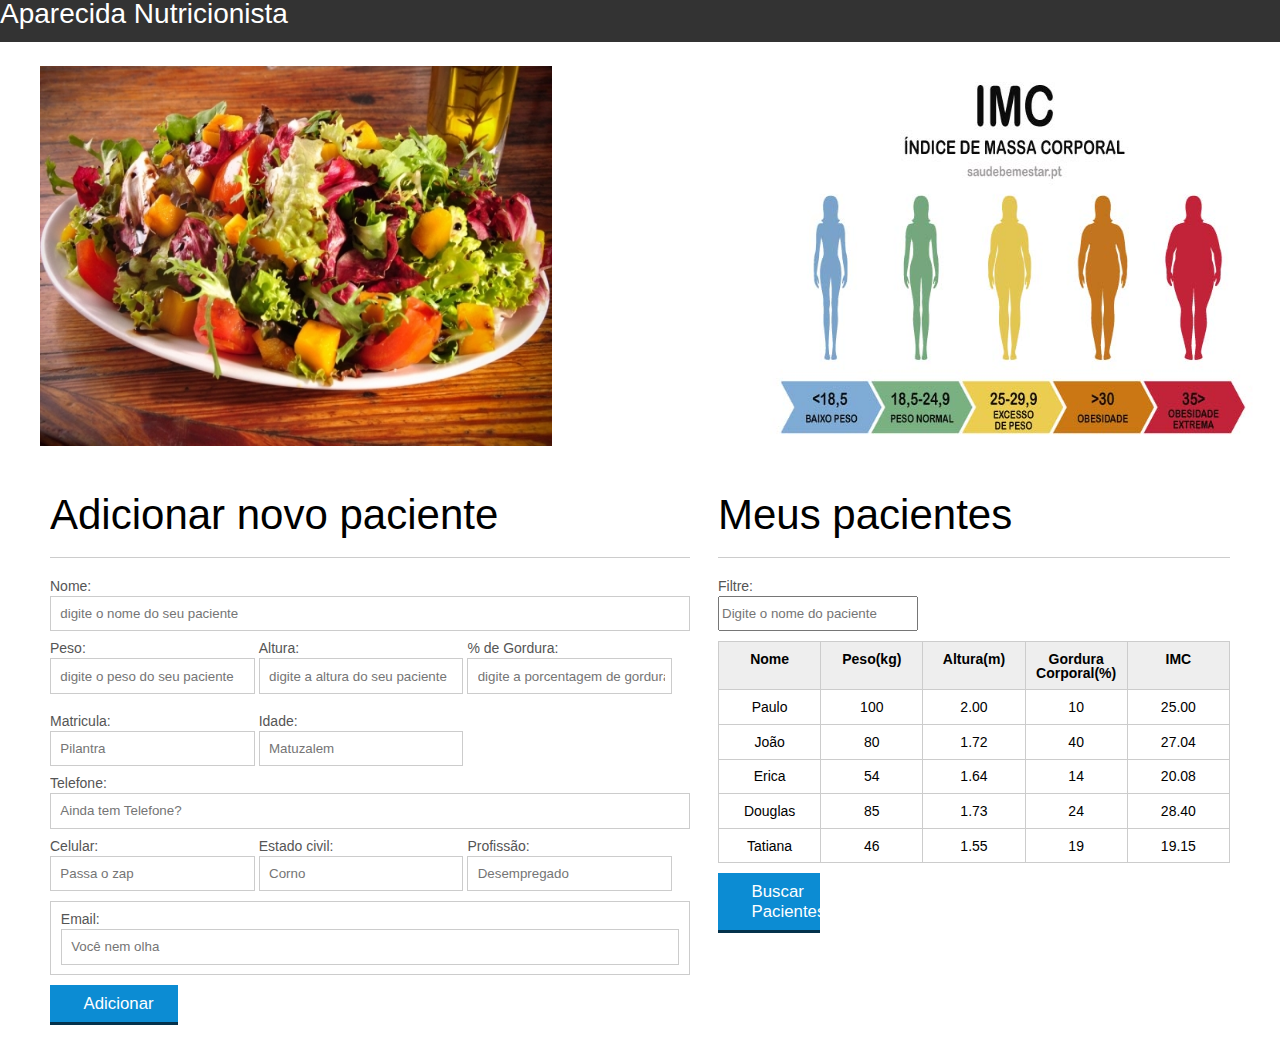
<file: introducao-javascript/index.html>
<!DOCTYPE html>
<html lang="pt-br">
	<head>
		<meta charset="UTF-8">
		<title>Aparecida Nutrição</title>
		<link rel="icon" href="favicon.ico" type="image/x-icon">
		<link rel="stylesheet" type="text/css" href="css/reset.css">
		<link rel="stylesheet" type="text/css" href="css/index.css">

	</head>
	<body>

		<header>
				<h2 class="titulo">Aparecida Nutrição</h2>
		</header>

		<img class="container-img" src="img/obesidade.jpg">
		<img class="container-img-salada" src="img/salada.jpg">

		<section class="container-tabela">
		    <h2 id="titulo-form">Adicionar novo paciente</h2>
			<ul id="mensagens-erro"></ul>
		    <form id="form-adiciona">
		        <div class="">
		            <label for="nome">Nome:</label>
		            <input id="nome" name="nome" type="text" placeholder="digite o nome do seu paciente" class="campo">
		        </div>
		        <div class="grupo">
		            <label for="peso">Peso:</label>
		            <input id="peso" name="peso" type="text" placeholder="digite o peso do seu paciente" class="campo campo-medio">
		        </div>
		        <div class="grupo">
		            <label for="altura">Altura:</label>
		            <input id="altura" name="altura" type="text" placeholder="digite a altura do seu paciente" class="campo campo-medio">
		        </div>
		        <div class="grupo">
		            <label for="gordura">% de Gordura:</label>
		            <input id="gordura" type="text" placeholder="digite a porcentagem de gordura do seu paciente" class="campo campo-medio">
		        </div>
				<div class="grupo">
		            <label for="nome">Matricula:</label>
		            <input id="nome" name="nome" type="text" placeholder="Pilantra" class="campo campo-medio">
		        </div>
				<div class="grupo">
		            <label for="nome">Idade:</label>
		            <input id="nome" name="nome" type="text" placeholder="Matuzalem" class="campo campo-medio">
		        </div><div class="">
		            <label for="nome">Telefone:</label>
		            <input id="nome" name="nome" type="text" placeholder="Ainda tem Telefone?" class="campo campo-medio">
		        </div>
				<div class="grupo">
		            <label for="nome">Celular:</label>
		            <input id="nome" name="nome" type="text" placeholder="Passa o zap" class="campo campo-medio">
		        </div>
				<div class="grupo">
		            <label for="nome">Estado civil:</label>
		            <input id="nome" name="nome" type="text" placeholder="Corno" class="campo campo-medio">
		        </div>
				<div class="grupo">
		            <label for="nome">Profissão:</label>
		            <input id="nome" name="nome" type="text" placeholder="Desempregado" class="campo campo-medio">
		        </div>
				<div class="provisorio">
		            <label for="nome">Email:</label>
		            <input id="nome" name="nome" type="text" placeholder="Você nem olha" class="campo">
		        </div>

		        <button id="adicionar-paciente" class="botao bto-principal">Adicionar</button>
		    </form>
		</section>
		<main>
			<section class="container">
				<h2>Meus pacientes</h2>
				<label for="filtrar-tabela">Filtre:</label>
				<input type="text" name="filtro" id="filtrar-tabela" placeholder="Digite o nome do paciente">
				<table>
					<thead>
						<tr>
							<th>Nome</th>
							<th>Peso(kg)</th>
							<th>Altura(m)</th>
							<th>Gordura Corporal(%)</th>
							<th>IMC</th>
						</tr>
					</thead>
					<tbody id="tabela-pacientes">
						<tr class="paciente" id="primeiro-paciente">
							<td class="info-nome">Paulo</td>
							<td class="info-peso">100</td>
							<td class="info-altura">2.00</td>
							<td class="info-gordura">10</td>
							<td class="info-imc">0</td>
						</tr>

						<tr class="paciente" >
							<td class="info-nome">João</td>
							<td class="info-peso">80</td>
							<td class="info-altura">1.72</td>
							<td class="info-gordura">40</td>
							<td class="info-imc">0</td>
						</tr>

						<tr class="paciente" >
							<td class="info-nome">Erica</td>
							<td class="info-peso">54</td>
							<td class="info-altura">1.64</td>
							<td class="info-gordura">14</td>
							<td class="info-imc">0</td>
						</tr>

						<tr class="paciente">
							<td class="info-nome">Douglas</td>
							<td class="info-peso">85</td>
							<td class="info-altura">1.73</td>
							<td class="info-gordura">24</td>
							<td class="info-imc">0</td>
						</tr>
						<tr class="paciente" >
							<td class="info-nome">Tatiana</td>
							<td class="info-peso">46</td>
							<td class="info-altura">1.55</td>
							<td class="info-gordura">19</td>
							<td class="info-imc">0</td>
						</tr>
					</tbody>
				</table>
				<span id="erro-ajax" class="invisivel">Erro ao buscar os pacientes</span>

				<button id="buscar-pacientes" class="botao bto-principal">Buscar Pacientes</button>

			</section>
		</main>

		<script src="js/calcula-imc.js" ></script>
		<script src="js/form.js" ></script>
		<script src="js/remover-paciente.js" ></script>
		<script src="js/filtra.js" ></script>
		<script src="js/buscar-pacientes.js" ></script>

	</body>
</html>
</file>
<file: introducao-javascript/css/index.css>
*{
	box-sizing: border-box;
 }

body{
	font-family: "Helvetica Neue", "Helvetica", Helvetica, Arial, sans-serif;
	font-size: 14px;
}

header{
	background-color: #333;
	height: 3em;
	color: #FFF;
	margin-bottom: 1em;
}

header h1{
	font-size: 2em;
	display:inline-block;
	vertical-align:	middle;

}
header h2{
	font-size: 2em;
	display:inline-block;
	vertical-align:	middle;
}

header .container:before{
	content: '';
	display:inline-block;
	height: 100%;
	vertical-align:	middle;
}

.container-img{
	width: 40%;
	height: 400px;
	margin-top: 10px;
	margin-right: 10px;
	margin-left: 480px;
	float: right;
}

.container-img-salada{
	width: 40%;
	height: 380px;
	margin-top: -400px;
	margin-right: 10px;
	margin-left: 40px;
	float: left;
}

.container{
	float: right;
	width: 40%;
	height: 100%;
	margin-right: 50px;
}

.container-tabela{
	float: left;
	height: 50%;
	width:50%;
	margin-left: 50px;
	
}

section{
	margin: 2em 0;
	overflow: hidden;
}

section h2{
	font-size: 3em;
	display: block;
	padding-bottom: .5em;
	border-bottom: 1px solid #ccc;
	margin-bottom: .5em;

}

table{
	width: 100%;
	margin-bottom : .5em;
    table-layout: fixed;

}

td, th {
	padding: .7em;
	margin: 0;
	border: 1px solid #ccc;
	text-align: center;
}

th{
	font-weight: bold;
	background-color: #EEE;
}

label{
	color: #555;
	display: block;
	margin-bottom: .2em;
}

.campo{
	margin: 0;
	padding-bottom: 1em;
	width: 100%;
	border: 1px solid #ccc;
	padding: .7em;
	width: 100%;
}

.campo-medio{
	display: inline-block;
	padding-right: .5em;
}

.grupo{
	width: 32%;
	display: inline-block;
	padding: 10px 0px;
}
.provisorio{
	display: inline-block;
	margin: 0;
	padding-bottom: 1em;
	width: 100%;
	border: 1px solid #ccc;
	padding: .7em;
	width: 100%;
}

button{
	padding: .5em 2em;
	border: 0;
	border-bottom: 3px solid;
	font-size: 1.2em;
	cursor: pointer;
	margin: 0;
	margin-top: -3px;
	color: #fff;
	background-color:#0c8cd3;
	border-color: #04324c;
	width: 20%;
    display: block;
    clear: both;
    margin: 10px 0px;

}

button:active{
	margin-top:0px;
	border: 0;
}

button[disabled=disabled], button:disabled {
    background-color: gray;
	border-color: darkgray;

}

.adicionar-paciente{
    margin-top: 30px;
}

.campo-invalido{
	border: 1px solid red;
}

.paciente-invalido {
	background-color: lightcoral;
}

#mensagens-erro {
	color: red;
}

.fadeOut {
	opacity: 0;
	transition: 0.5s;
}

#filtrar-tabela {
	width: 200px;
	height: 35px;
	margin-bottom: 10px;
}

.invisivel {
	display: none;
}
</file>
